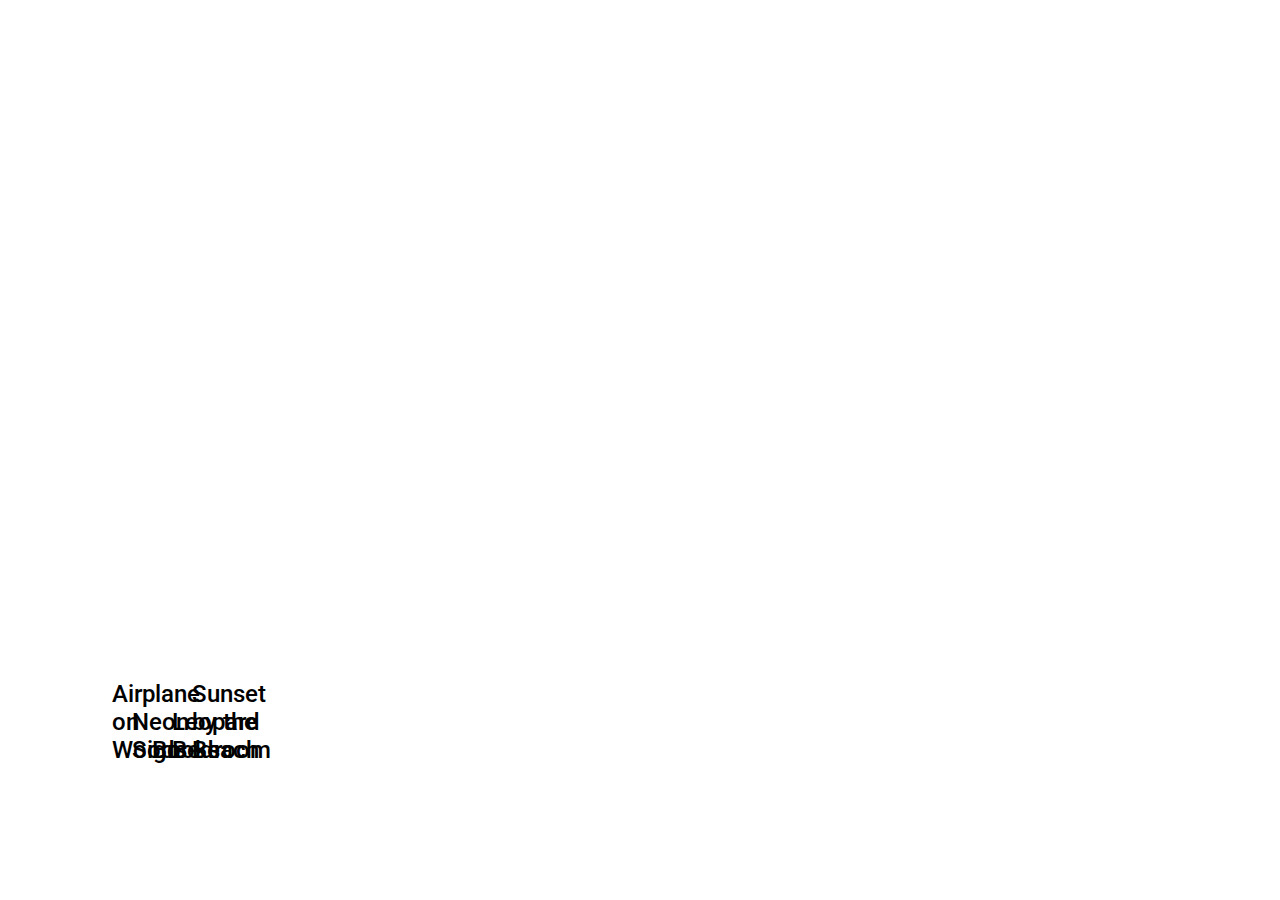
<file: expanding-cards/index.html>
<!DOCTYPE html>
<html lang="en">
<head>
    <meta charset="UTF-8">
    <meta name="viewport" content="width=device-width, initial-scale=1.0">
    <link rel="stylesheet" href="index.css">
    <script src="index.js" defer></script>
    <link rel="preconnect" href="https://fonts.googleapis.com">
    <link rel="preconnect" href="https://fonts.gstatic.com" crossorigin>
    <link href="https://fonts.googleapis.com/css2?family=Roboto:ital,wght@0,100..900;1,100..900&display=swap" rel="stylesheet">
    <title>Expanding Cards</title>
</head>
<body>
    <div class="panel active" style="background-image: url('https://images.unsplash.com/photo-1508138221679-760a23a2285b?ixlib=rb-4.1.0&ixid=M3wxMjA3fDB8MHxwaG90by1wYWdlfHx8fGVufDB8fHx8fA%3D%3D&auto=format&fit=crop&q=80&w=1350');">
        <h3>Airplane on Woods</h3>
    </div>
    <div class="panel" style="background-image: url('https://images.unsplash.com/photo-1496449903678-68ddcb189a24?ixlib=rb-4.1.0&ixid=M3wxMjA3fDB8MHxwaG90by1wYWdlfHx8fGVufDB8fHx8fA%3D%3D&auto=format&fit=crop&q=80&w=1350');">
        <h3>Neon Sign</h3>
    </div>
    <div class="panel" style="background-image: url('https://images.unsplash.com/photo-1457369804613-52c61a468e7d?ixlib=rb-4.1.0&ixid=M3wxMjA3fDB8MHxwaG90by1wYWdlfHx8fGVufDB8fHx8fA%3D%3D&auto=format&fit=crop&q=80&w=1350');">
        <h3>Books</h3>
    </div>
    <div class="panel" style="background-image: url('https://plus.unsplash.com/premium_photo-1670591396438-d3c517977c3b?ixlib=rb-4.1.0&ixid=M3wxMjA3fDB8MHxwaG90by1wYWdlfHx8fGVufDB8fHx8fA%3D%3D&auto=format&fit=crop&q=80&w=1350');">
        <h3>Leopard Bedroom</h3>
    </div>
    <div class="panel" style="background-image: url('https://images.unsplash.com/photo-1473172707857-f9e276582ab6?ixlib=rb-4.1.0&ixid=M3wxMjA3fDB8MHxwaG90by1wYWdlfHx8fGVufDB8fHx8fA%3D%3D&auto=format&fit=crop&q=80&w=1350');">
        <h3>Sunset by the Beach</h3>
    </div>
</body>
</html>
</file>
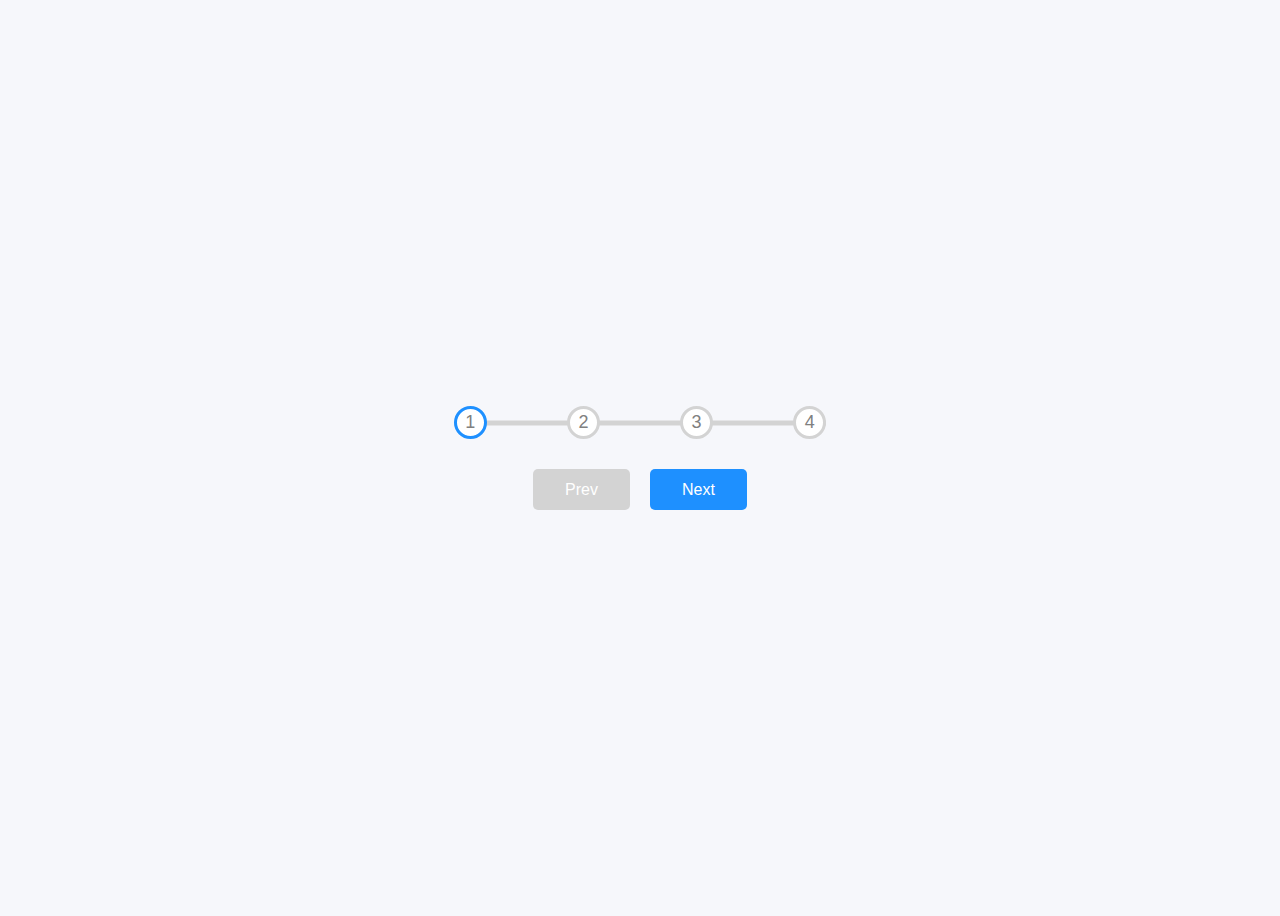
<file: progress-steps/index.html>
<!DOCTYPE html>
<html lang="en">
<head>
    <meta charset="UTF-8">
    <meta name="viewport" content="width=device-width, initial-scale=1.0">
    <link rel="stylesheet" href="index.css">
    <script src="index.js" defer></script>
    <title>Progress Steps</title>
</head>
<body>
    <div class="steps-container">
        <div class="progress-bar"></div>
        <div id="step-1" class="step active">1</div>
        <div id="step-2" class="step">2</div>
        <div id="step-3" class="step">3</div>
        <div id="step-4" class="step">4</div>
    </div>
    <div class="controls-container">
        <button id="prev-btn" disabled>Prev</button>
        <button id="next-btn">Next</button>
    </div>
</body>
</html>
</file>
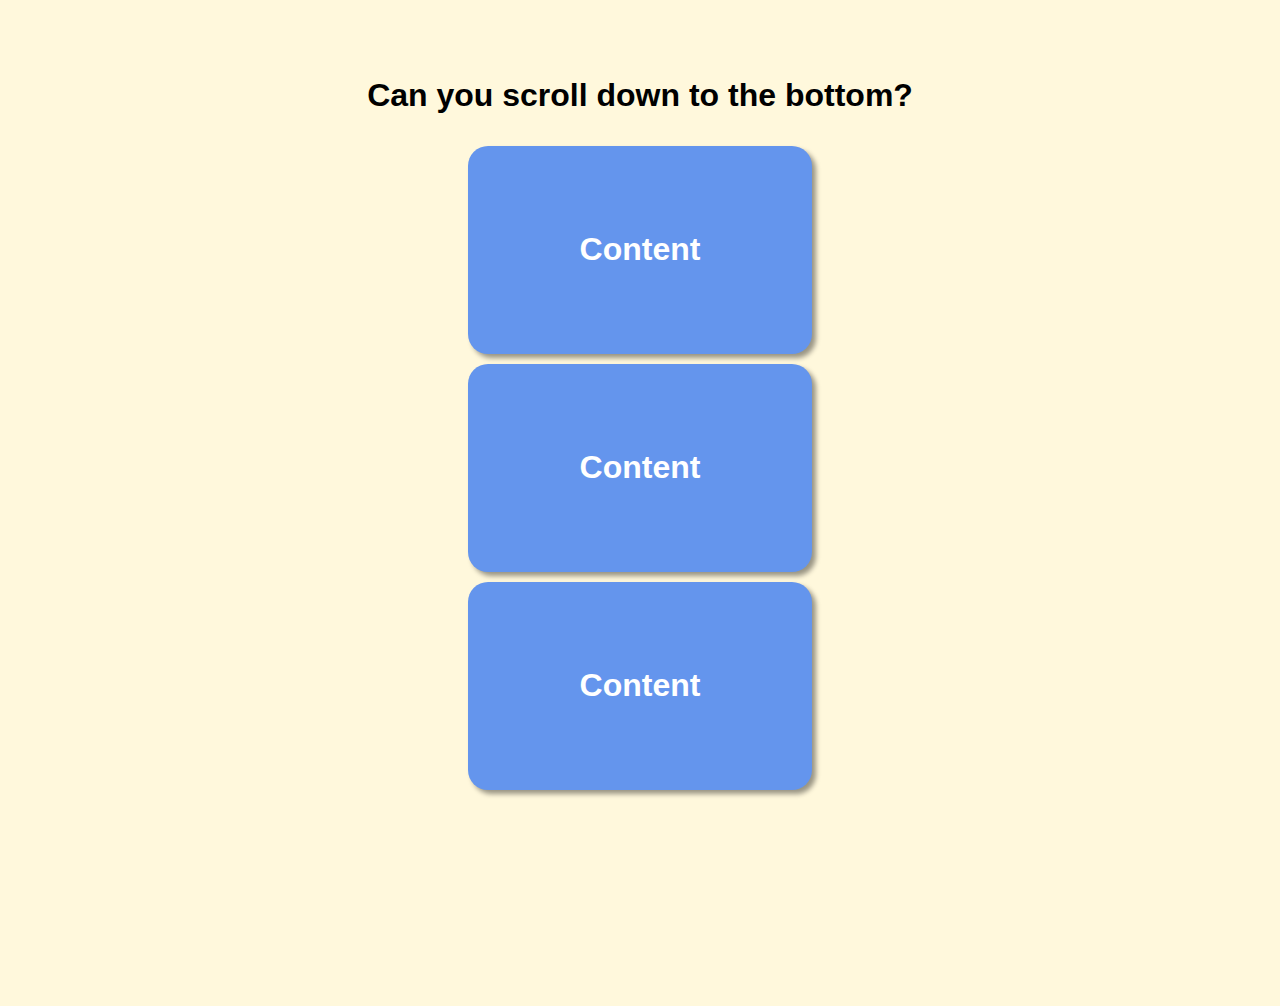
<file: scroll-animation/index.html>
<!DOCTYPE html>
<html lang="en">
<head>
    <meta charset="UTF-8">
    <meta name="viewport" content="width=device-width, initial-scale=1.0">
    <link rel="stylesheet" href="index.css">
    <script src="index.js" defer></script>
    <title>Scroll Animation</title>
</head>
<body>
    <h1 class="head">Can you scroll down to the bottom?</h1>
    <div id="box" class="box show">
        <h1 id="box--text" class="box--text">Content</h1>
    </div>
</body>
</html>
</file>
<file: expanding-cards/index.css>
body {
    background-color: white;
    box-sizing: border-box;
    padding: 5rem;
    margin: 0;
    width: 100vw;
    height: 100vh;

    display: flex;
    justify-content: flex-start;
    gap: 20px;
}

.panel {
    border-radius: 50px;
    position: relative;
    cursor: pointer;
    animation: contract 1s forwards;
}

h3 {
    position: absolute;
    left: 2rem;
    bottom: 2rem;
    font-family: 'Roboto', sans-serif;
    font-size: x-large;
    font-weight: 500;
}

.active {
    animation: expand 1s forwards;
}

@keyframes expand {
    from {
        flex: 0.1;
        color: transparent;
    }
    to {
        flex: 1;
        color: white;
    }
}

@keyframes contract {
    from {
        flex: 1;
        color: white;
    }
    to {
        flex: 0.1;
        color: transparent;
    }
}

@media screen and (max-width: 1000px) {
    body {
        flex-direction: column;
        padding: 2rem;
        height: 100vh;
    }
}
</file>
<file: progress-steps/index.css>
body {
    display: flex;
    flex-direction: column;
    align-items: center;
    justify-content: center;
    gap: 30px;

    background-color: #f6f7fb;
    height: 100vh;

    font-family: 'Segoe UI', sans-serif;
    font-size: large;
    font-weight: 300;
}

.steps-container {
    display: flex;
    gap: 5rem;
    position: relative;
}

.steps-container::before {
    content: '';
    position: absolute;
    top: 50%;
    left: 0;
    transform: translateY(-50%);
    width: 100%;
    height: 5px;
    background-color: lightgray;
    z-index: -1;
}

.progress-bar {
    height: 5px;
    background-color: dodgerblue;
    position: absolute;
    top: 50%;
    left: 0;
    transform: translateY(-50%);
    z-index: -1;
    transition: 0.5s ease;
}

.step {
    background-color: white;
    color: gray;
    border: solid 3px lightgray;
    border-radius: 100px;

    transition: 1s ease;

    width: 1.7rem;
    height: 1.7rem;

    display: flex;
    align-items: center;
    justify-content: center;
}

.active {
    border-color: dodgerblue;
}   

.controls-container {
    display: flex;
    gap: 20px;
}

button {
    padding: 0.7rem 2rem;
    border-radius: 5px;
    border: none;
    cursor: pointer;
    color: white;
    font-size: medium;
    background-color: dodgerblue;
    transition: 0.4s ease;
}

button:disabled {
    cursor: not-allowed;
    background-color: lightgray;
}
</file>
<file: scroll-animation/index.css>
body {
    display: flex;
    flex-direction: column;
    justify-content: flex-start;
    align-items: center;
    gap: 10px;

    min-height: 100vh;
    background-color: cornsilk;
    font-family:Verdana, Geneva, Tahoma, sans-serif;

    padding: 3rem 3rem 13rem 3rem;
    box-sizing: border-box;
}

.box {
    background-color: cornflowerblue;
    padding: 4rem 7rem;
    border-radius: 20px;
    box-shadow: 4px 4px 5px rgba(0, 0, 0, 0.4);

    transform: translateX(0);
    transition: all 0.1s ease-in-out;
}

.box.left {
    transform: translateX(-200%);
}

.box.right {
    transform: translateX(200%);
}

.box.show {
    transform: translateX(0);
}

.box--text {
    color: white;
}
</file>
